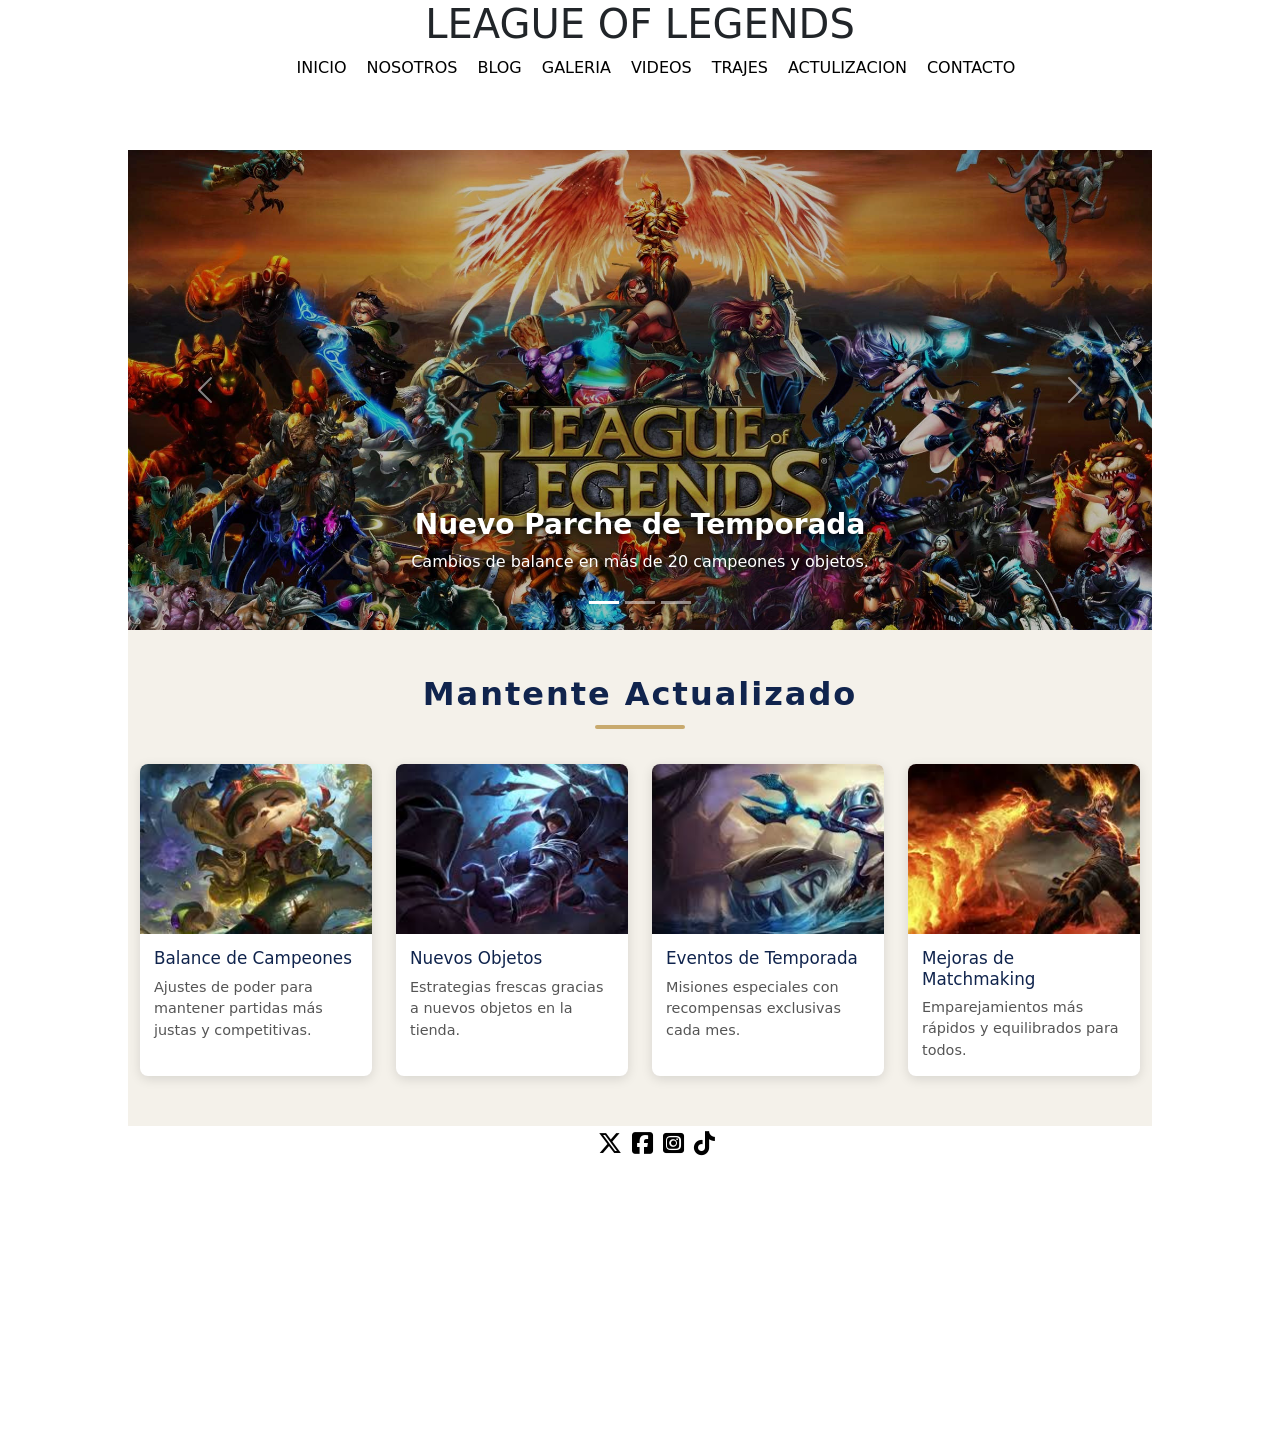
<file: actualizaciones.html>
<!DOCTYPE html>
<html lang="es">
<head>
    <meta charset="UTF-8">
    <meta name="viewport" content="width=device-width, initial-scale=1.0">
    <title>Actualizaciones | League of Legends</title>
    <link rel="stylesheet" href="estilo.css">
    <link rel="stylesheet" href="https://cdnjs.cloudflare.com/ajax/libs/font-awesome/6.5.1/css/all.min.css">
    <link rel="stylesheet" href="https://cdn.jsdelivr.net/npm/bootstrap@5.3.3/dist/css/bootstrap.min.css">
    <link rel="shortcut icon" href="imagenes/LOL_Logo.webp" type="image/x-icon">
</head>
<body>
    <div id="container">
        <audio src="audio/the_mountain-storytelling-audio-136105.mp3" autoplay loop></audio>
        <div id="principal">
            <header>
                <h1>LEAGUE OF LEGENDS</h1>
                <nav class="menu">
                    <ul class="web">
                        <li><a href="index.html">INICIO</a></li>
                        <li><a href="nosotros.html">NOSOTROS</a></li>
                        <li><a href="blog.html">BLOG</a></li>
                        <li><a href="galeria.html">GALERIA</a></li>
                        <li><a href="video.html">VIDEOS</a></li>
                        <li><a href="trajes.html">TRAJES</a></li>
                        <li><a href="actualizaciones.html">ACTULIZACION</a></li>
                        <li><a href="contacto.html">CONTACTO</a></li>
                    </ul>
                </nav>
            </header>

            <div class="actualizaciones-wrap">

                <!-- Carrusel Bootstrap -->
                <div id="carruselActualizaciones" class="carousel slide carrusel-actualizaciones" data-bs-ride="carousel">
                    <div class="carousel-indicators">
                        <button type="button" data-bs-target="#carruselActualizaciones" data-bs-slide-to="0" class="active" aria-current="true" aria-label="Slide 1"></button>
                        <button type="button" data-bs-target="#carruselActualizaciones" data-bs-slide-to="1" aria-label="Slide 2"></button>
                        <button type="button" data-bs-target="#carruselActualizaciones" data-bs-slide-to="2" aria-label="Slide 3"></button>
                    </div>
                    <div class="carousel-inner">
                        <div class="carousel-item active">
                            <img src="imagenes/fondo.jpg" class="d-block w-100" alt="Parche de temporada">
                            <div class="carousel-caption d-none d-md-block">
                                <h3>Nuevo Parche de Temporada</h3>
                                <p>Cambios de balance en más de 20 campeones y objetos.</p>
                            </div>
                        </div>
                        <div class="carousel-item">
                            <img src="imagenes/league-of-legends.avif" class="d-block w-100" alt="Evento especial">
                            <div class="carousel-caption d-none d-md-block">
                                <h3>Evento Especial en la Grieta</h3>
                                <p>Nuevas misiones y recompensas exclusivas por tiempo limitado.</p>
                            </div>
                        </div>
                        <div class="carousel-item">
                            <img src="imagenes/images.jpg" class="d-block w-100" alt="Actualización de cliente">
                            <div class="carousel-caption d-none d-md-block">
                                <h3>Mejoras en el Cliente del Juego</h3>
                                <p>Interfaz más rápida y estable para toda la comunidad.</p>
                            </div>
                        </div>
                    </div>
                    <button class="carousel-control-prev" type="button" data-bs-target="#carruselActualizaciones" data-bs-slide="prev">
                        <span class="carousel-control-prev-icon" aria-hidden="true"></span>
                        <span class="visually-hidden">Anterior</span>
                    </button>
                    <button class="carousel-control-next" type="button" data-bs-target="#carruselActualizaciones" data-bs-slide="next">
                        <span class="carousel-control-next-icon" aria-hidden="true"></span>
                        <span class="visually-hidden">Siguiente</span>
                    </button>
                </div>

                <h2 class="titulo-actualizado">Mantente Actualizado</h2>

                <!-- Grid Bootstrap -->
                <div class="container">
                    <div class="row row-cols-1 row-cols-sm-2 row-cols-md-4 g-4">

                        <div class="col">
                            <div class="tarjeta-actualizacion">
                                <img src="imagenes/campeon1.jpg" alt="Balance de campeones">
                                <div class="cuerpo">
                                    <h5>Balance de Campeones</h5>
                                    <p>Ajustes de poder para mantener partidas más justas y competitivas.</p>
                                </div>
                            </div>
                        </div>

                        <div class="col">
                            <div class="tarjeta-actualizacion">
                                <img src="imagenes/campeon2.jpg" alt="Nuevos objetos">
                                <div class="cuerpo">
                                    <h5>Nuevos Objetos</h5>
                                    <p>Estrategias frescas gracias a nuevos objetos en la tienda.</p>
                                </div>
                            </div>
                        </div>

                        <div class="col">
                            <div class="tarjeta-actualizacion">
                                <img src="imagenes/campeon5.jpg" alt="Eventos de temporada">
                                <div class="cuerpo">
                                    <h5>Eventos de Temporada</h5>
                                    <p>Misiones especiales con recompensas exclusivas cada mes.</p>
                                </div>
                            </div>
                        </div>

                        <div class="col">
                            <div class="tarjeta-actualizacion">
                                <img src="imagenes/campeon6.jpg" alt="Mejoras de matchmaking">
                                <div class="cuerpo">
                                    <h5>Mejoras de Matchmaking</h5>
                                    <p>Emparejamientos más rápidos y equilibrados para todos.</p>
                                </div>
                            </div>
                        </div>

                    </div>
                </div>

            </div>

            <footer>
                <nav class="menu">
                    <ul class="redes">
                        <li><a href="https://x.com/lollatam"><i class="fa-brands fa-x-twitter"></i></a></li>
                        <li><a href="https://www.facebook.com/leagueoflegends/?locale=es_LA"><i class="fa-brands fa-square-facebook"></i></a></li>
                        <li><a href="https://www.instagram.com/leagueoflegends/?hl=es"><i class="fa-brands fa-square-instagram"></i></a></li>
                        <li><a href="https://www.tiktok.com/@leagueoflegends?lang=es-419"><i class="fa-brands fa-tiktok"></i></a></li>
                    </ul>
                </nav>
            </footer>
        </div>
    </div>

    <script src="https://cdn.jsdelivr.net/npm/bootstrap@5.3.3/dist/js/bootstrap.bundle.min.js"></script>
</body>
</html>
</file>
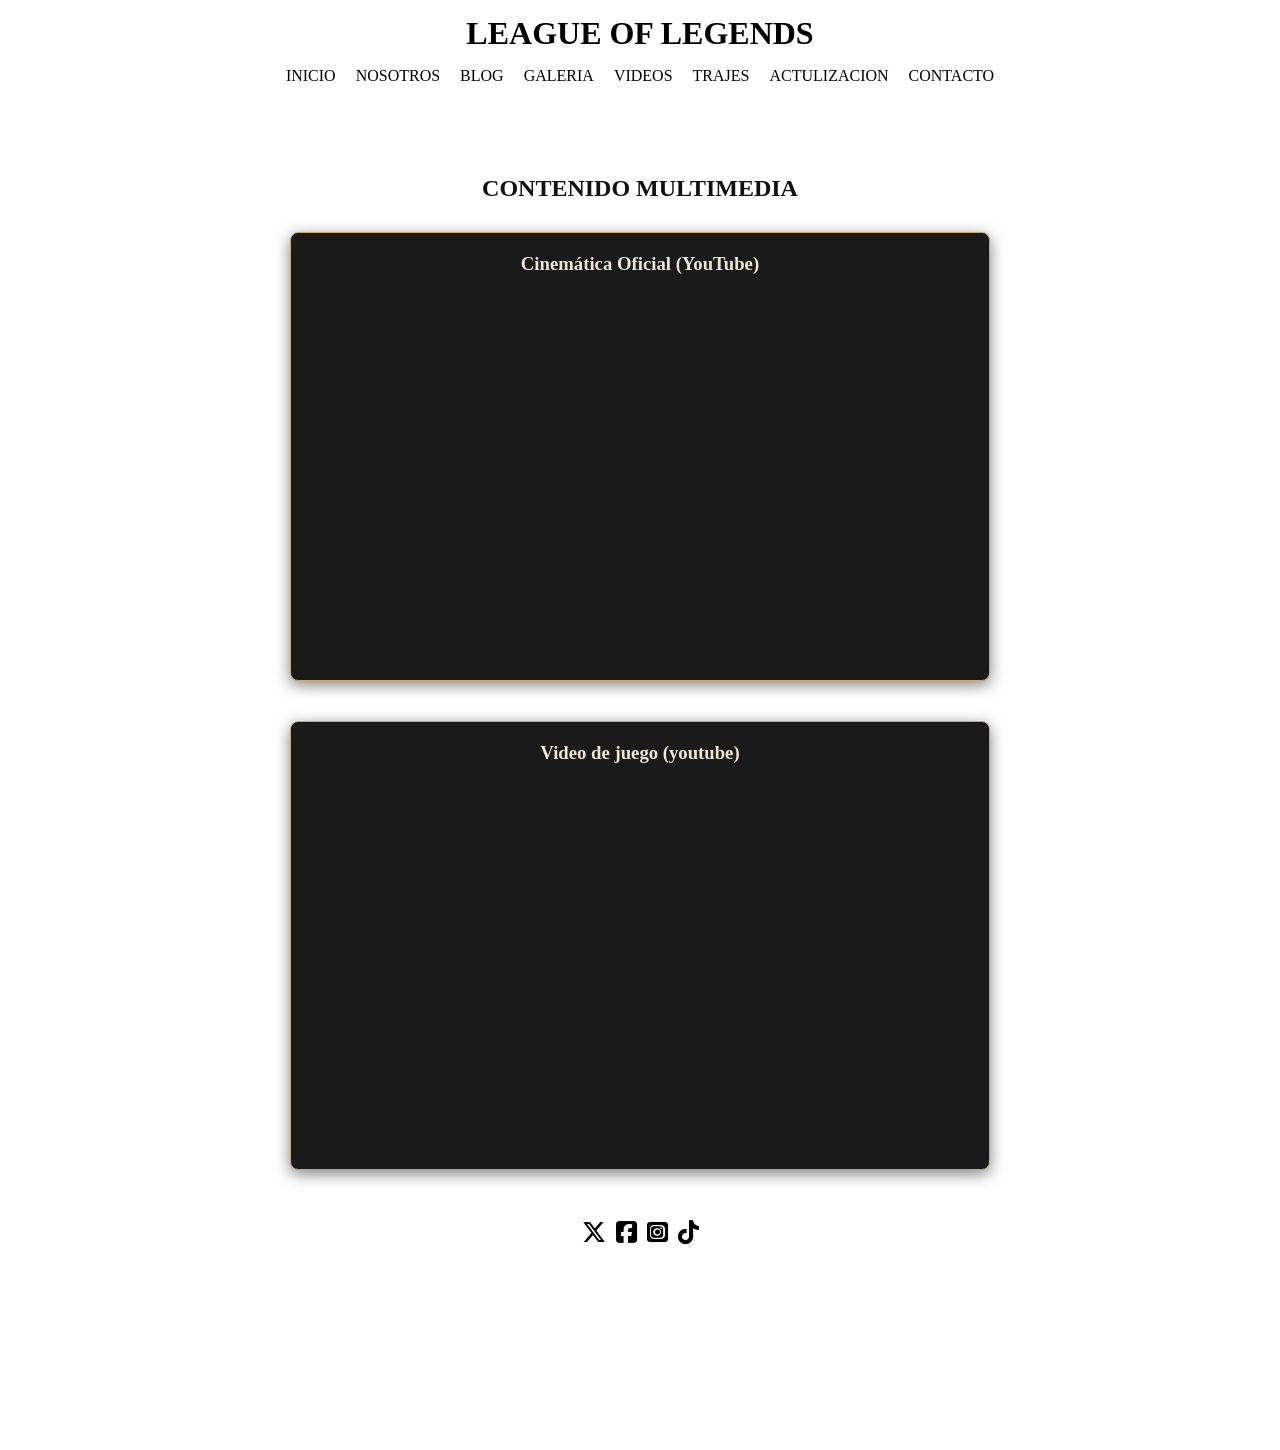
<file: video.html>
<!DOCTYPE html>
<html lang="es">
<head>
    <meta charset="UTF-8">
    <meta name="viewport" content="width=device-width, initial-scale=1.0">
    <title>League of Legends - Videos</title>
    <link rel="stylesheet" href="estilo.css">
    <link rel="stylesheet" href="https://cdnjs.cloudflare.com/ajax/libs/font-awesome/6.5.1/css/all.min.css">
    <link rel="shortcut icon" href="imagenes/LOL_Logo.webp" type="image/x-icon">
</head>
<body>
    <div id="container">

        <div id="principal">
            <div id="container">
         <audio src="audio/the_mountain-storytelling-audio-136105.mp3" autoplay loop></audio>

        <div id="principal">
            <header>
                <h1>LEAGUE OF LEGENDS</h1>
                <nav class="menu">
                    <ul class="web">
                    <li><a href="index.html">INICIO</a></li>
                    <li><a href="nosotros.html">NOSOTROS</a></li>
                    <li><a href="blog.html">BLOG</a></li>
                    <li><a href="galeria.html">GALERIA</a></li>
                    <li><a href="video.html">VIDEOS</a></li>
                    <li><a href="trajes.html">TRAJES</a></li>
                    <li><a href="actualizaciones.html">ACTULIZACION</a></li>
                    <li><a href="contacto.html">CONTACTO</a></li>
                    </ul>
                </nav>
                </header>
            
            <section class="seccion-videos">
                <h2>CONTENIDO MULTIMEDIA</h2>
                
                <article class="contenedor-video">
                    <h3>Cinemática Oficial (YouTube)</h3>
                    <div class="video-responsivo">
                        <iframe src="https://www.youtube.com/embed/zF5Ddo9JdpY" frameborder="0" allow="accelerometer; autoplay; clipboard-write; encrypted-media; gyroscope; picture-in-picture" allowfullscreen></iframe>
                    </div>
                </article>

                <article class="contenedor-video">
                    <h3>Video de juego (youtube)</h3>
                    <div class="video-responsivo">
    
                        <iframe src="https://www.youtube.com/embed/cIjqhw425Z4" frameborder="0" allow="autoplay; fullscreen; picture-in-picture" allowfullscreen></iframe>
                    </div>
                </article>
            </section>
            
            <footer>
                <nav class="menu">
                    <ul class="redes">
                        <li><a href="https://x.com/lollatam" target="_blank"><i class="fa-brands fa-x-twitter"></i></a></li>
                        <li><a href="https://www.facebook.com/leagueoflegends/?locale=es_LA" target="_blank"><i class="fa-brands fa-square-facebook"></i></a></li>
                        <li><a href="https://www.instagram.com/leagueoflegends/?hl=es" target="_blank"><i class="fa-brands fa-square-instagram"></i></a></li>
                        <li><a href="https://www.tiktok.com/@leagueoflegends?lang=es-419" target="_blank"><i class="fa-brands fa-tiktok"></i></a></li>
                    </ul>
                </nav>                
            </footer>
        </div>       
    </div>    
</body>
</html>
</file>
<file: estilo.css>
*{
    padding:0;
    margin:0;
    box-sizing: border-box;
}
main{
    width:100%;
    height: 100vh;
   
    background-image: linear-gradient(rgba(5,7,12,0.4),rgba(5,7,12,0.4)),url(imagenes/fondo.jpg);
    background-repeat: no-repeat;
    background-size: cover;
    background-position: center;


}
#contenedor{
    width:80%;
    font-family: helvetica;    
    position:absolute;
    top:50%;
    left:50%;
    transform: translate(-50%,-50%);
    color:white;
}
h1,h2{
    text-align: center;
    margin:15px;
    align-content: center;
}
#contenedor h1{ height: 50px;}
#contenedor h2{ height: 100px;}
.menu{
    height: 50px;   
    
}
.menu ul{
    list-style-type: none;
    display:flex;
    flex-direction: row;
    justify-content: center;
    align-items: center;
}
.menu ul li a:hover{ opacity: 0.5;}
.web li a{
    text-decoration: none;
    padding:10px;
    color:white;

}
.redes li a{
    padding:5px;
    font-size: 1.5em;
    color:white;
}

#container{
    width:80%;
    
    margin:auto;

}
#principal{
    height: 1300px;
}
header{
    height: 150px;
    width:80%;
    /*fijando la cabecera*/
    position: fixed;
    top:0;
    left:50%;
    transform: translate(-50%);
    background-color: white;
    
}
header .web li a{
    color:black;
}
footer .redes li a{
    color:black;
}
#foto{
  
    height: 250px;
}
#foto img{
    display: block;
    margin:auto;
    height: 100%;
}
figure{
    width: 50px;    
    text-align: center;
    float:right;
    margin:10px;
}
figure img{
    width: 100%;
    display: block;
    border-radius: 50%;;
}
#cafe{
    float:left;;
    width:100px;
}
section{
    padding:10px;
    margin-top: 150px;
}
#logo-carriles {
    float: left;
    width: 180px;
    height: auto;
    margin-right: 20px;
    margin-bottom: 10px;
}

.seccion-galeria #imagenes {
    display: flex;
    flex-wrap: wrap;
    justify-content: center;
    gap: 40px;
    max-width: 1100px;
    margin: 0 auto;
    width: 100%;
}

.seccion-galeria .caja-foto {
    width: 250px;
    margin: 0;
    display: flex;
    flex-direction: column;
    align-items: center;
    float: none;
}

.seccion-galeria .caja-foto img {
    width: 250px;
    height: 250px;
    object-fit: cover;
    border-radius: 8px;
    box-shadow: 0 4px 10px rgba(0,0,0,0.15);
    transition: transform 0.3s ease, filter 0.3s ease;
    float: none;
}

.seccion-galeria .caja-foto img:hover {
    transform: scale(1.05);
    filter: brightness(1.2);
    cursor: pointer;
}

.seccion-galeria .caja-foto figcaption {
    margin-top: 12px;
    font-size: 1.1em;
    font-weight: bold;
    color: #333;
    text-align: center;
    float: none;
    width: auto;
}

.seccion-videos {
    display: flex;
    flex-direction: column;
    align-items: center;
    justify-content: center;
    width: 100%;
}

.seccion-videos h2 {
    margin-bottom: 30px;
    text-align: center;
    width: 100%;
    color: #111111;
}

.contenedor-video {
    width: 100%;
    max-width: 700px;
    margin-bottom: 40px;
    background: #1a1a1a;
    padding: 20px;
    border-radius: 8px;
    border: 1px solid #c8aa6e;
    box-shadow: 0 4px 15px rgba(0, 0, 0, 0.5);
}

.contenedor-video h3 {
    text-align: center;
    margin-bottom: 15px;
    color: #f0e6d2;
}

.video-responsivo {
    position: relative;
    padding-bottom: 56.25%;
    height: 0;
    overflow: hidden;
    width: 100%;
}

.video-responsivo iframe {
    position: absolute;
    top: 0;
    left: 0;
    width: 100%;
    height: 100%;
    border-radius: 4px;
}

#contacto{
    width: 80%;
    margin: 30px auto;
    background-color: #efe3d1;
    padding: 25px;
    border-radius: 5px;
}


#contacto h2{
    color: #8b4d15;
    text-align: center;
    margin-bottom: 20px;
}


.contacto-contenedor{
    display: flex;
    justify-content: space-between;
    gap: 30px;
}


.info{
    width: 48%;
}

.info table{
    width: 100%;
    border-collapse: collapse;
}

.info td,
.info th{
    border: 1px solid #c9b49a;
    padding: 8px;
}

.info th{
    background-color: #d8c1a3;
}


.info img{
    width: 100%;
    margin-top: 15px;
    border: 3px solid #c9b49a;
}


.formulario{
    width: 48%;
}

.formulario input,
.formulario textarea{
    width: 100%;
    padding: 8px;
    margin-bottom: 10px;
    border: 1px solid #999;
    box-sizing: border-box;
}

.formulario textarea{
    height: 120px;
    resize: none;
}

.formulario button{
    width: 100%;
    padding: 10px;
    border: none;
    background-color: #666;
    color: white;
    cursor: pointer;
}

.formulario button:hover{
    background-color: #444;
}


.mapa{
    margin-top: 25px;
    text-align: center;
}

.mapa iframe{
    width: 100%;
    height: 350px;
    border: 0;
}
#nosotros{
    width: 90%;
    margin: 20px auto;
}

#nosotros h2{
    background-color: #10244d;
    color: white;
    text-align: center;
    padding: 15px;
    margin-bottom: 20px;
}

.contenido-nosotros{
    display: grid;
    grid-template-columns: 3fr 1fr;
    gap: 30px;
}

.texto-nosotros{
    text-align: justify;
    line-height: 1.7;
    color: #333;
}

.texto-nosotros h3{
    color: #222;
    border-bottom: 2px solid #d9c39a;
    padding-bottom: 5px;
}

.imagen-lateral img{
    width: 100%;
    height: 100%;
    object-fit: cover;
    border: 2px solid #d9c39a;
}

.galeria-nosotros{
    margin-top: 30px;
    display: flex;
    gap: 30px;
}

.galeria-nosotros img{
    width: 250px;
    height: 150px;
    object-fit: cover;
    border: 2px solid #d9c39a;
    transition: 0.3s;
}

.galeria-nosotros img:hover{
    transform: scale(1.05);
}

@media(max-width:768px){

    .contenido-nosotros{
        grid-template-columns: 1fr;
    }

    .galeria-nosotros{
        flex-direction: column;
        align-items: center;
    }

    .galeria-nosotros img{
        width: 90%;
        height: auto;
    }
}

/* =========================================================
   HERO NOSOTROS - imagen de fondo con texto resaltado
   ========================================================= */
.hero-nosotros{
    width: 100%;
    height: 320px;
    margin-top: 150px;
    display: flex;
    align-items: center;
    justify-content: center;
    text-align: center;
    background-image: linear-gradient(rgba(5,7,12,0.55),rgba(5,7,12,0.55)), url(imagenes/fondo.jpg);
    background-repeat: no-repeat;
    background-size: cover;
    background-position: center;
}

.hero-nosotros .hero-texto h2{
    color: #ffffff;
    font-size: 3em;
    letter-spacing: 4px;
    text-shadow: 0 0 10px rgba(0,0,0,0.9), 0 0 25px rgba(200,170,110,0.6);
    -webkit-text-stroke: 1px #10244d;
    margin: 0;
}

.hero-nosotros .hero-texto p{
    color: #f0e6d2;
    font-size: 1.1em;
    margin-top: 10px;
    text-shadow: 0 2px 6px rgba(0,0,0,0.9);
    letter-spacing: 1px;
}

section#nosotros{
    margin-top: 30px;
}

#nosotros h2{
    background: linear-gradient(90deg,#10244d,#1b3a75);
    border-left: 6px solid #c8aa6e;
}

.texto-nosotros p{
    margin-bottom: 12px;
}

.imagen-lateral img{
    border-radius: 6px;
    box-shadow: 0 4px 15px rgba(0,0,0,0.3);
}

/* =========================================================
   CONTACTO - mejoras visuales y responsividad
   ========================================================= */
#contacto{
    box-shadow: 0 6px 20px rgba(0,0,0,0.15);
    border-top: 4px solid #c8aa6e;
}

.contacto-contenedor{
    flex-wrap: wrap;
}

.info, .formulario{
    background-color: #ffffff;
    padding: 20px;
    border-radius: 6px;
    box-shadow: 0 3px 10px rgba(0,0,0,0.08);
}

.info th{
    background-color: #8b4d15;
    color: #fff;
}

.formulario input:focus,
.formulario textarea:focus{
    outline: none;
    border-color: #8b4d15;
    box-shadow: 0 0 5px rgba(139,77,21,0.5);
}

.formulario button{
    background-color: #8b4d15;
    transition: background-color 0.25s ease, transform 0.2s ease;
}

.formulario button:hover{
    background-color: #63350c;
    transform: translateY(-2px);
}

.mapa iframe{
    border-radius: 6px;
    box-shadow: 0 3px 10px rgba(0,0,0,0.15);
}

@media(max-width:768px){
    .contacto-contenedor{
        flex-direction: column;
    }
    .info, .formulario{
        width: 100%;
    }
    .hero-nosotros{
        height: 260px;
    }
    .hero-nosotros .hero-texto h2{
        font-size: 2em;
    }
}

/* =========================================================
   TRAJES - promo de skins con animaciones
   ========================================================= */
.promo-trajes{
    margin-top: 150px;
    padding: 40px 10%;
    text-align: center;
    background: linear-gradient(-45deg,#0b0f1a,#10244d,#1b3a75,#0b0f1a);
    background-size: 400% 400%;
    animation: gradienteFondo 12s ease infinite;
}

@keyframes gradienteFondo{
    0%{ background-position: 0% 50%; }
    50%{ background-position: 100% 50%; }
    100%{ background-position: 0% 50%; }
}

.promo-trajes h1{
    color: #f0e6d2;
    font-size: 2.6em;
    letter-spacing: 3px;
    margin-bottom: 10px;
    background: linear-gradient(90deg,#c8aa6e,#f0e6d2,#c8aa6e);
    background-size: 200% auto;
    -webkit-background-clip: text;
    background-clip: text;
    color: transparent;
    animation: brilloTexto 3s linear infinite;
}

@keyframes brilloTexto{
    0%{ background-position: 0% center; }
    100%{ background-position: 200% center; }
}

.promo-trajes p{
    color: #cfd6e6;
    font-size: 1.1em;
    max-width: 700px;
    margin: 0 auto;
}

.seccion-trajes{
    padding: 50px 8%;
    background-color: #0e1420;
}

.grid-trajes{
    display: flex;
    flex-wrap: wrap;
    justify-content: center;
    gap: 35px;
}

.traje-card{
    position: relative;
    width: 260px;
    background: #161d2e;
    border: 1px solid #c8aa6e;
    border-radius: 10px;
    overflow: hidden;
    cursor: pointer;
    text-align: center;
    box-shadow: 0 4px 12px rgba(0,0,0,0.5);
    animation: flotar 4s ease-in-out infinite;
    transition: transform 0.3s ease, box-shadow 0.3s ease;
}

.traje-card:nth-child(2){ animation-delay: 0.5s; }
.traje-card:nth-child(3){ animation-delay: 1s; }
.traje-card:nth-child(4){ animation-delay: 1.5s; }
.traje-card:nth-child(5){ animation-delay: 2s; }
.traje-card:nth-child(6){ animation-delay: 2.5s; }

@keyframes flotar{
    0%, 100%{ transform: translateY(0px); }
    50%{ transform: translateY(-10px); }
}

.traje-card:hover{
    transform: scale(1.06) translateY(-10px);
    box-shadow: 0 10px 25px rgba(200,170,110,0.5);
}

.traje-card .badge-nuevo{
    position: absolute;
    top: 10px;
    right: 10px;
    background: #c8aa6e;
    color: #10244d;
    font-size: 0.7em;
    font-weight: bold;
    padding: 4px 10px;
    border-radius: 20px;
    z-index: 2;
    animation: pulso 1.6s ease-in-out infinite;
}

@keyframes pulso{
    0%{ box-shadow: 0 0 0 0 rgba(200,170,110,0.7); }
    70%{ box-shadow: 0 0 0 10px rgba(200,170,110,0); }
    100%{ box-shadow: 0 0 0 0 rgba(200,170,110,0); }
}

.traje-card .traje-img-wrap{
    position: relative;
    overflow: hidden;
    height: 170px;
}

.traje-card img{
    width: 100%;
    height: 100%;
    object-fit: cover;
    display: block;
    transition: transform 0.4s ease;
}

.traje-card:hover img{
    transform: scale(1.15);
}

.traje-card .traje-img-wrap::after{
    content:"";
    position: absolute;
    top:0;
    left:-75%;
    width: 50%;
    height: 100%;
    background: linear-gradient(120deg, rgba(255,255,255,0) 0%, rgba(255,255,255,0.35) 50%, rgba(255,255,255,0) 100%);
    transform: skewX(-20deg);
    animation: brilloCard 3.5s ease-in-out infinite;
}

@keyframes brilloCard{
    0%{ left: -75%; }
    50%{ left: 125%; }
    100%{ left: 125%; }
}

.traje-card .traje-info{
    padding: 14px 10px 18px;
}

.traje-card h3{
    color: #f0e6d2;
    font-size: 1.1em;
    margin-bottom: 4px;
}

.traje-card span{
    color: #c8aa6e;
    font-size: 0.9em;
}

/* Ventanas SweetAlert2 con tema LoL */
.swal-popup-lol{
    background: #10141c !important;
    border: 2px solid #c8aa6e !important;
    border-radius: 10px !important;
}

.swal-title-lol{
    color: #f0e6d2 !important;
    letter-spacing: 1px;
}

.swal-texto-lol{
    color: #cfd6e6 !important;
}

.swal-confirm-lol{
    background-color: #c8aa6e !important;
    color: #10244d !important;
    font-weight: bold;
    border-radius: 6px !important;
    padding: 10px 25px !important;
    box-shadow: none !important;
}

.swal-confirm-lol:hover{
    background-color: #f0e6d2 !important;
}

@media(max-width:768px){
    .promo-trajes h1{ font-size: 1.8em; }
    .traje-card{ width: 100%; max-width: 300px; }
}

/* =========================================================
   ACTUALIZACIONES - carrusel y grilla bootstrap
   ========================================================= */
.actualizaciones-wrap{
    margin-top: 150px;
    padding-bottom: 50px;
    background-color: #f4f1ea;
}

.carrusel-actualizaciones{
    max-height: 480px;
    overflow: hidden;
}

.carrusel-actualizaciones .carousel-item img{
    height: 480px;
    object-fit: cover;
    filter: brightness(0.75);
}

.carrusel-actualizaciones .carousel-caption h3{
    font-weight: bold;
    text-shadow: 0 2px 8px rgba(0,0,0,0.9);
}

.carrusel-actualizaciones .carousel-caption p{
    text-shadow: 0 2px 8px rgba(0,0,0,0.9);
}

.titulo-actualizado{
    text-align: center;
    margin: 45px 0 35px;
    color: #10244d;
    font-weight: bold;
    letter-spacing: 2px;
    position: relative;
}

.titulo-actualizado::after{
    content:"";
    display:block;
    width: 90px;
    height: 4px;
    background: #c8aa6e;
    margin: 12px auto 0;
    border-radius: 2px;
}

.tarjeta-actualizacion{
    background: #ffffff;
    border-radius: 8px;
    overflow: hidden;
    box-shadow: 0 3px 12px rgba(0,0,0,0.12);
    height: 100%;
    transition: transform 0.25s ease, box-shadow 0.25s ease;
}

.tarjeta-actualizacion:hover{
    transform: translateY(-6px);
    box-shadow: 0 10px 20px rgba(0,0,0,0.2);
}

.tarjeta-actualizacion img{
    width: 100%;
    height: 170px;
    object-fit: cover;
}

.tarjeta-actualizacion .cuerpo{
    padding: 14px;
}

.tarjeta-actualizacion h5{
    color: #10244d;
    font-size: 1.05em;
    margin-bottom: 8px;
}

.tarjeta-actualizacion p{
    color: #555;
    font-size: 0.9em;
    margin: 0;
}
</file>
